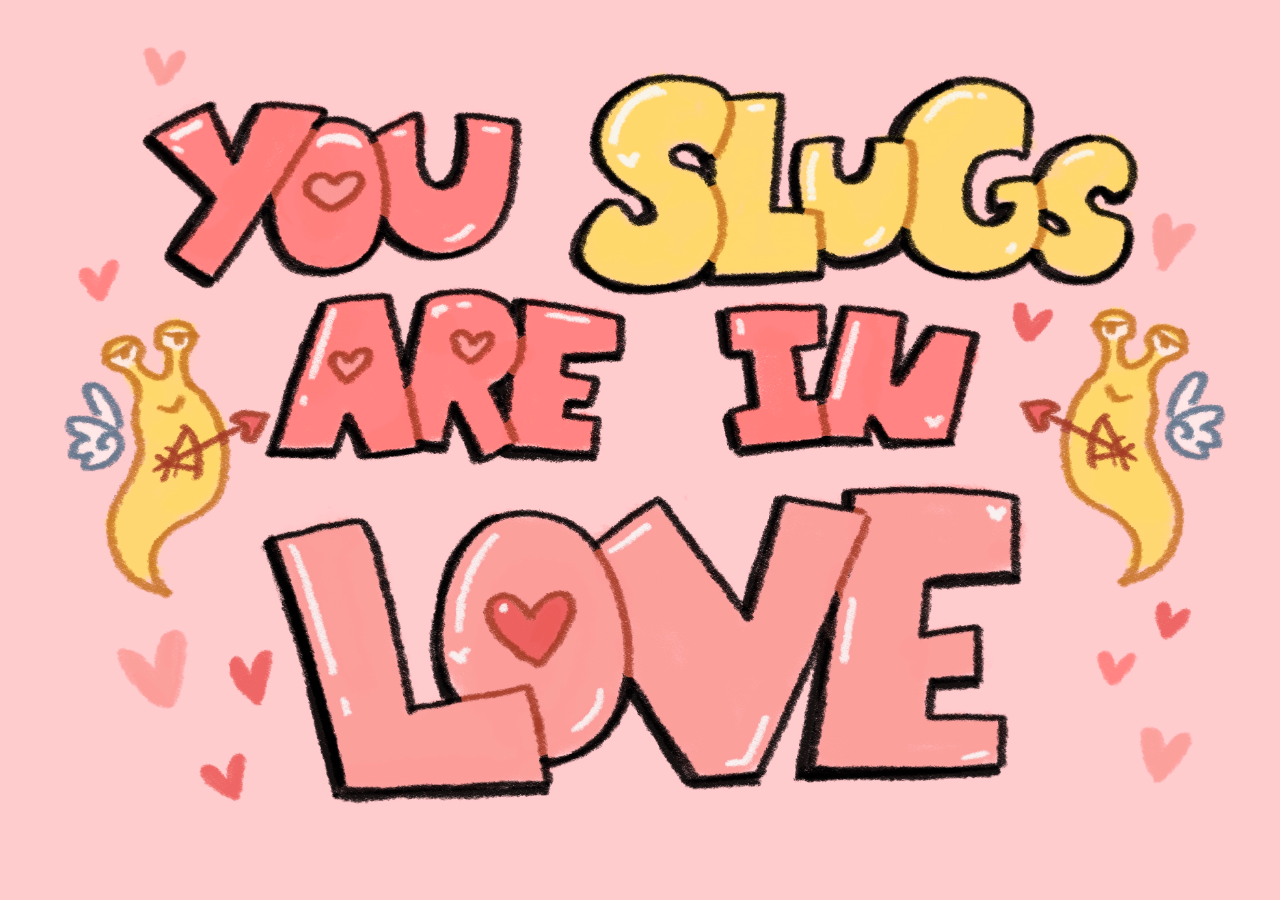
<file: date.html>
<!DOCTYPE html>
<html lang="en">
<head>
    <!-- All techy stuff goes here, inside HEAD -->
    <meta charset="UTF-8">
    <meta name="viewport" content="width=device-width, initial-scale=1.0">



    <!-- Link to CSS file -->
    <link rel="stylesheet" href="date.css">
   <link rel="preconnect" href="https://fonts.googleapis.com">
<link rel="preconnect" href="https://fonts.gstatic.com" crossorigin>
<link href="https://fonts.googleapis.com/css2?family=Chango&display=swap" rel="stylesheet">

    <!-- jQuery library -->
    <script src="https://code.jquery.com/jquery-3.7.1.min.js"></script>
    <div class="datepage"></div>
</file>
<file: date.css>
.datepage {
     position: fixed;
   top: 0;
   left: 0;
   width: 100%;
   height: 100vh;
   background-image: url("images/ending\ page.jpg");
   background-size: contain;
   background-position: center;
   background-repeat: no-repeat;
   background-color: #ffccce
}
</file>
